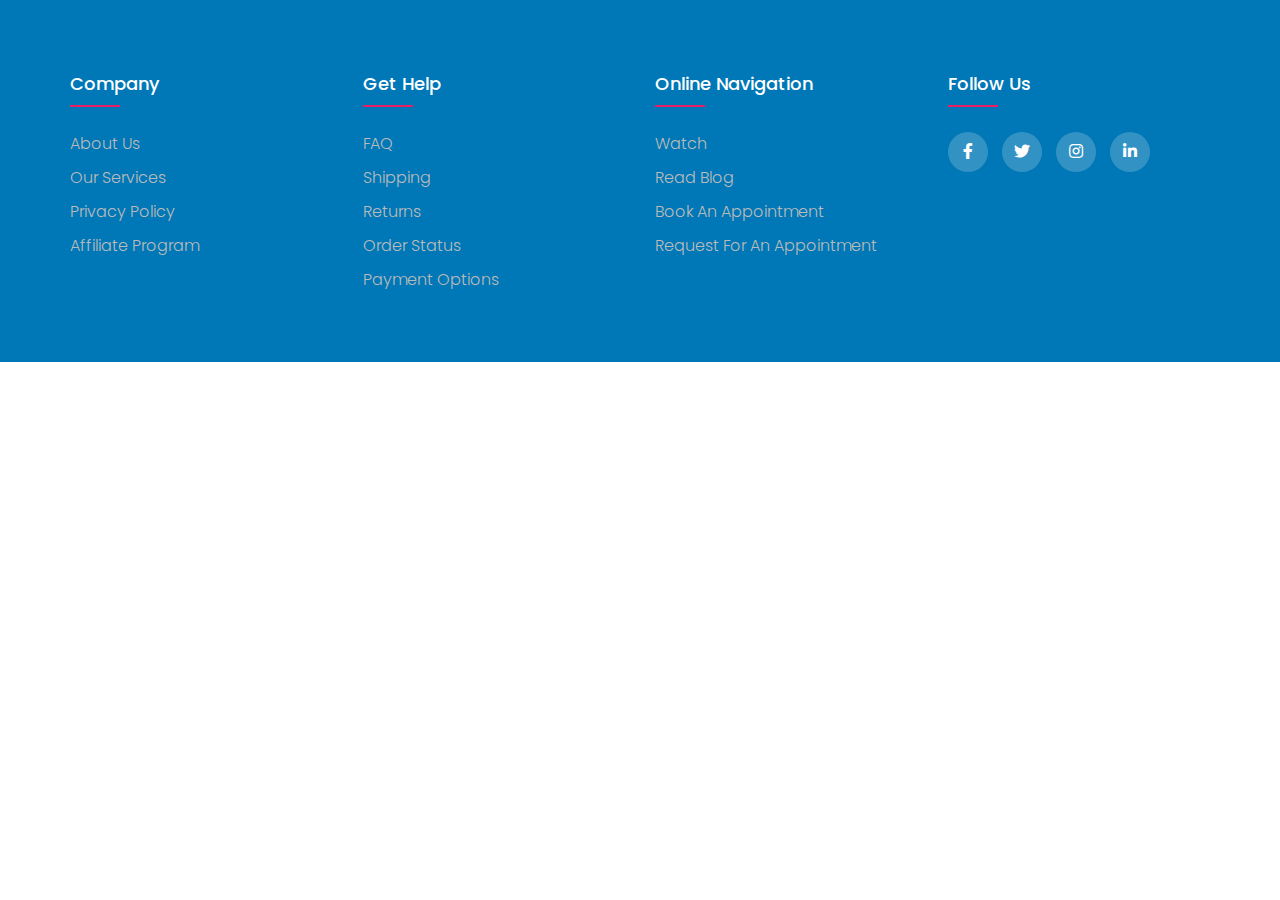
<file: about-Us.html>
<!DOCTYPE html>
<html lang="en">
<head>
  <title>Footer Design</title>
  <meta charset="utf-8">
  <meta name="viewport" content="width=device-width, initial-scale=1">
  <link rel="stylesheet" href="about.css">
  <link rel="stylesheet" type="text/css" href="https://cdnjs.cloudflare.com/ajax/libs/font-awesome/5.15.1/css/all.min.css">
</head>
<body>

  <footer class="footer">
  	 <div class="container">
  	 	<div class="row">
  	 		<div class="footer-col">
  	 			<h4>company</h4>
  	 			<ul>
  	 				<li><a href="#">about us</a></li>
  	 				<li><a href="#">our services</a></li>
  	 				<li><a href="#">privacy policy</a></li>
  	 				<li><a href="#">affiliate program</a></li>
  	 			</ul>
  	 		</div>
  	 		<div class="footer-col">
  	 			<h4>get help</h4>
  	 			<ul>
  	 				<li><a href="#">FAQ</a></li>
  	 				<li><a href="#">shipping</a></li>
  	 				<li><a href="#">returns</a></li>
  	 				<li><a href="#">order status</a></li>
  	 				<li><a href="#">payment options</a></li>
  	 			</ul>
  	 		</div>
  	 		<div class="footer-col">
  	 			<h4>online Navigation</h4>
  	 			<ul>
  	 				<li><a href="#">watch</a></li>
  	 				<li><a href="#">Read Blog</a></li>
  	 				<li><a href="#">Book an appointment</a></li>
  	 				<li><a href="#">Request for an appointment</a></li>
  	 			</ul>
  	 		</div>
  	 		<div class="footer-col">
  	 			<h4>follow us</h4>
  	 			<div class="social-links">
  	 				<a href="#"><i class="fab fa-facebook-f"></i></a>
  	 				<a href="#"><i class="fab fa-twitter"></i></a>
  	 				<a href="#"><i class="fab fa-instagram"></i></a>
  	 				<a href="#"><i class="fab fa-linkedin-in"></i></a>
  	 			</div>
  	 		</div>
  	 	</div>
  	 </div>
  </footer>

</body>
</html>
</file>
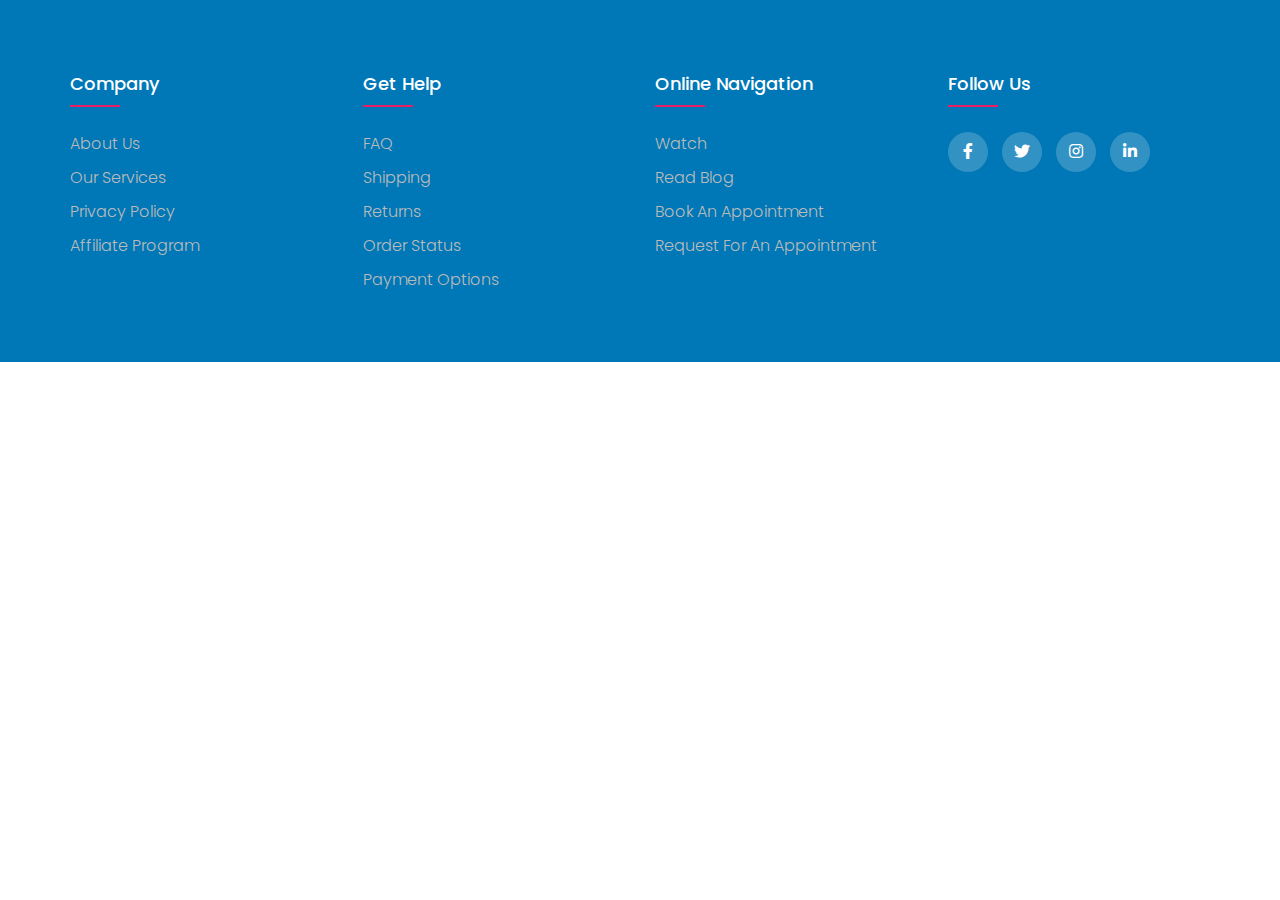
<file: auth/about-Us.html>
<!DOCTYPE html>
<html lang="en">
<head>
  <title>Footer Design</title>
  <meta charset="utf-8">
  <meta name="viewport" content="width=device-width, initial-scale=1">
  <link rel="stylesheet" href="about.css">
  <link rel="shortcut icon" type="image/png" href="images/images/Health logo.svg">
  <link rel="stylesheet" type="text/css" href="https://cdnjs.cloudflare.com/ajax/libs/font-awesome/5.15.1/css/all.min.css">
</head>
<body>

  <footer class="footer">
  	 <div class="container">
  	 	<div class="row">
  	 		<div class="footer-col">
  	 			<h4>company</h4>
  	 			<ul>
  	 				<li><a href="#">about us</a></li>
  	 				<li><a href="#">our services</a></li>
  	 				<li><a href="#">privacy policy</a></li>
  	 				<li><a href="#">affiliate program</a></li>
  	 			</ul>
  	 		</div>
  	 		<div class="footer-col">
  	 			<h4>get help</h4>
  	 			<ul>
  	 				<li><a href="#">FAQ</a></li>
  	 				<li><a href="#">shipping</a></li>
  	 				<li><a href="#">returns</a></li>
  	 				<li><a href="#">order status</a></li>
  	 				<li><a href="#">payment options</a></li>
  	 			</ul>
  	 		</div>
  	 		<div class="footer-col">
  	 			<h4>online Navigation</h4>
  	 			<ul>
  	 				<li><a href="#">watch</a></li>
  	 				<li><a href="#">Read Blog</a></li>
  	 				<li><a href="#">Book an appointment</a></li>
  	 				<li><a href="#">Request for an appointment</a></li>
  	 			</ul>
  	 		</div>
  	 		<div class="footer-col">
  	 			<h4>follow us</h4>
  	 			<div class="social-links">
  	 				<a href="#"><i class="fab fa-facebook-f"></i></a>
  	 				<a href="#"><i class="fab fa-twitter"></i></a>
  	 				<a href="#"><i class="fab fa-instagram"></i></a>
  	 				<a href="#"><i class="fab fa-linkedin-in"></i></a>
  	 			</div>
  	 		</div>
  	 	</div>
  	 </div>
  </footer>

</body>
</html>
</file>
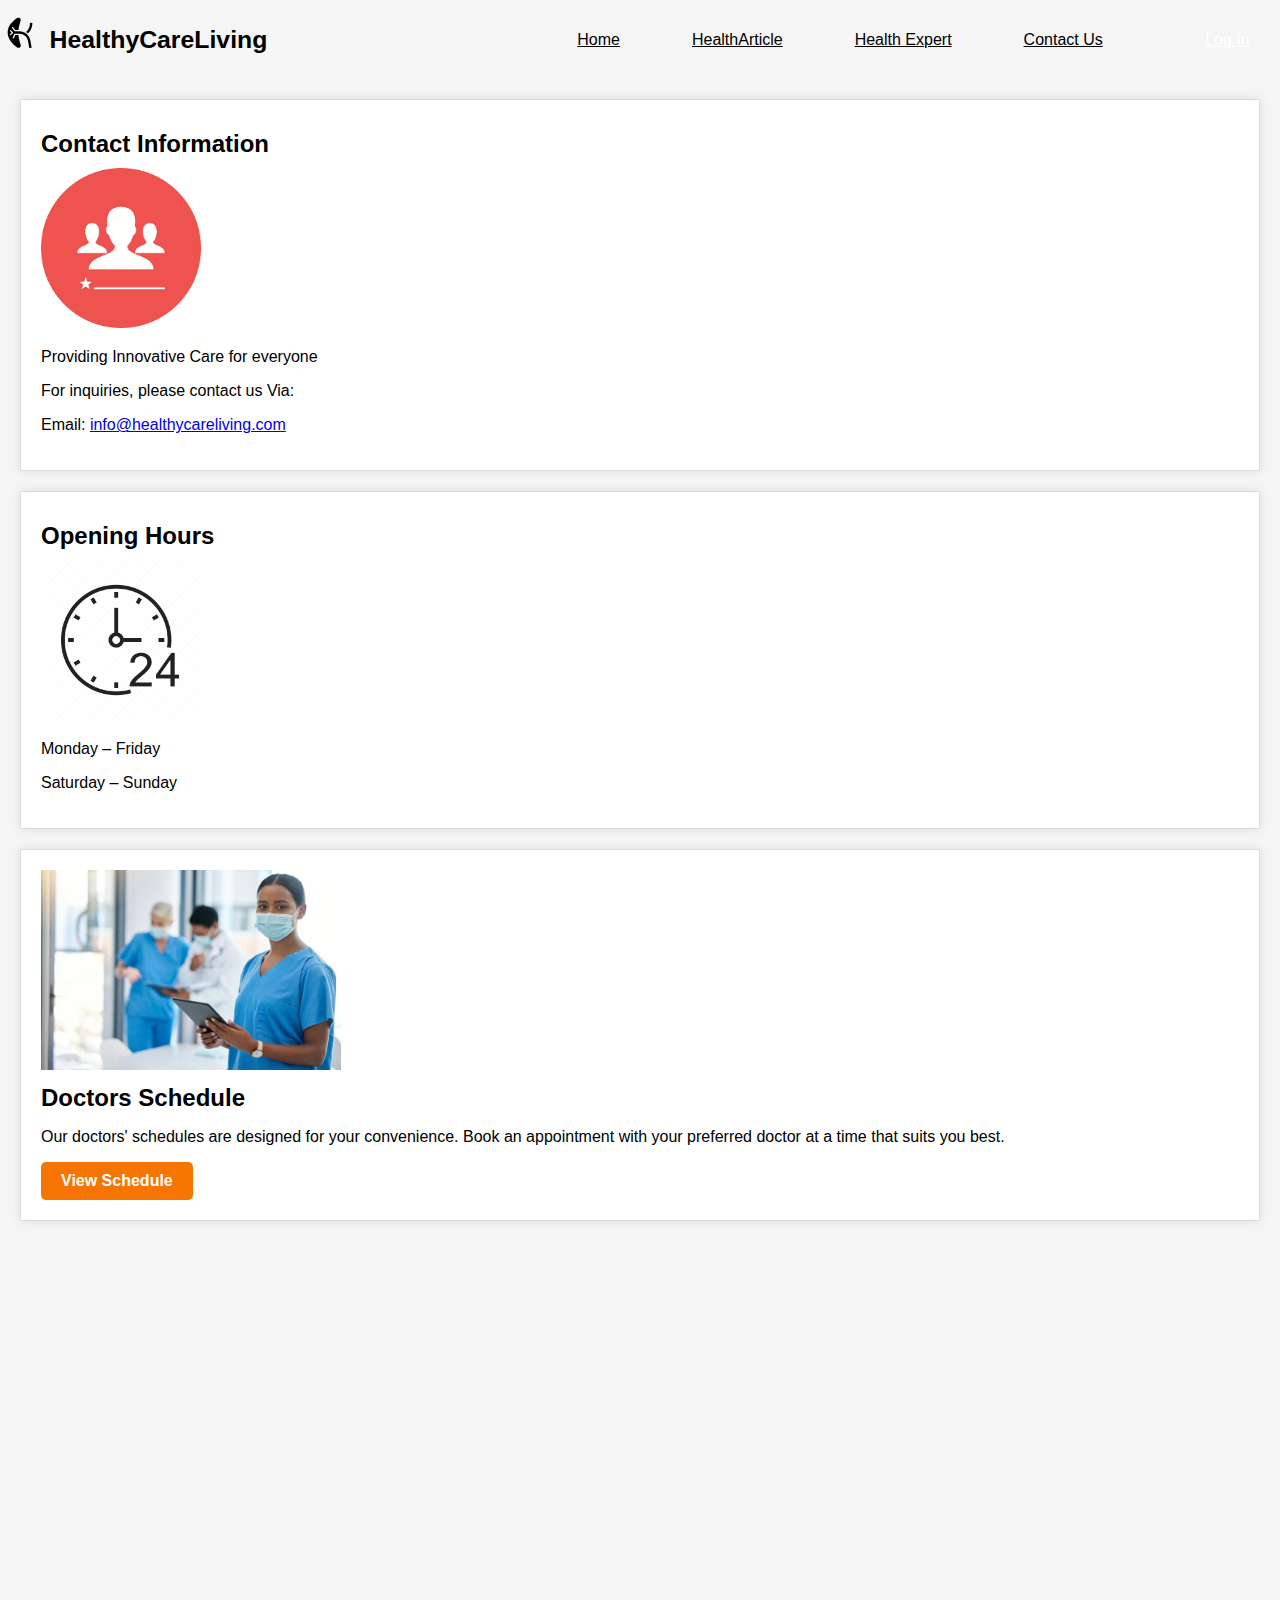
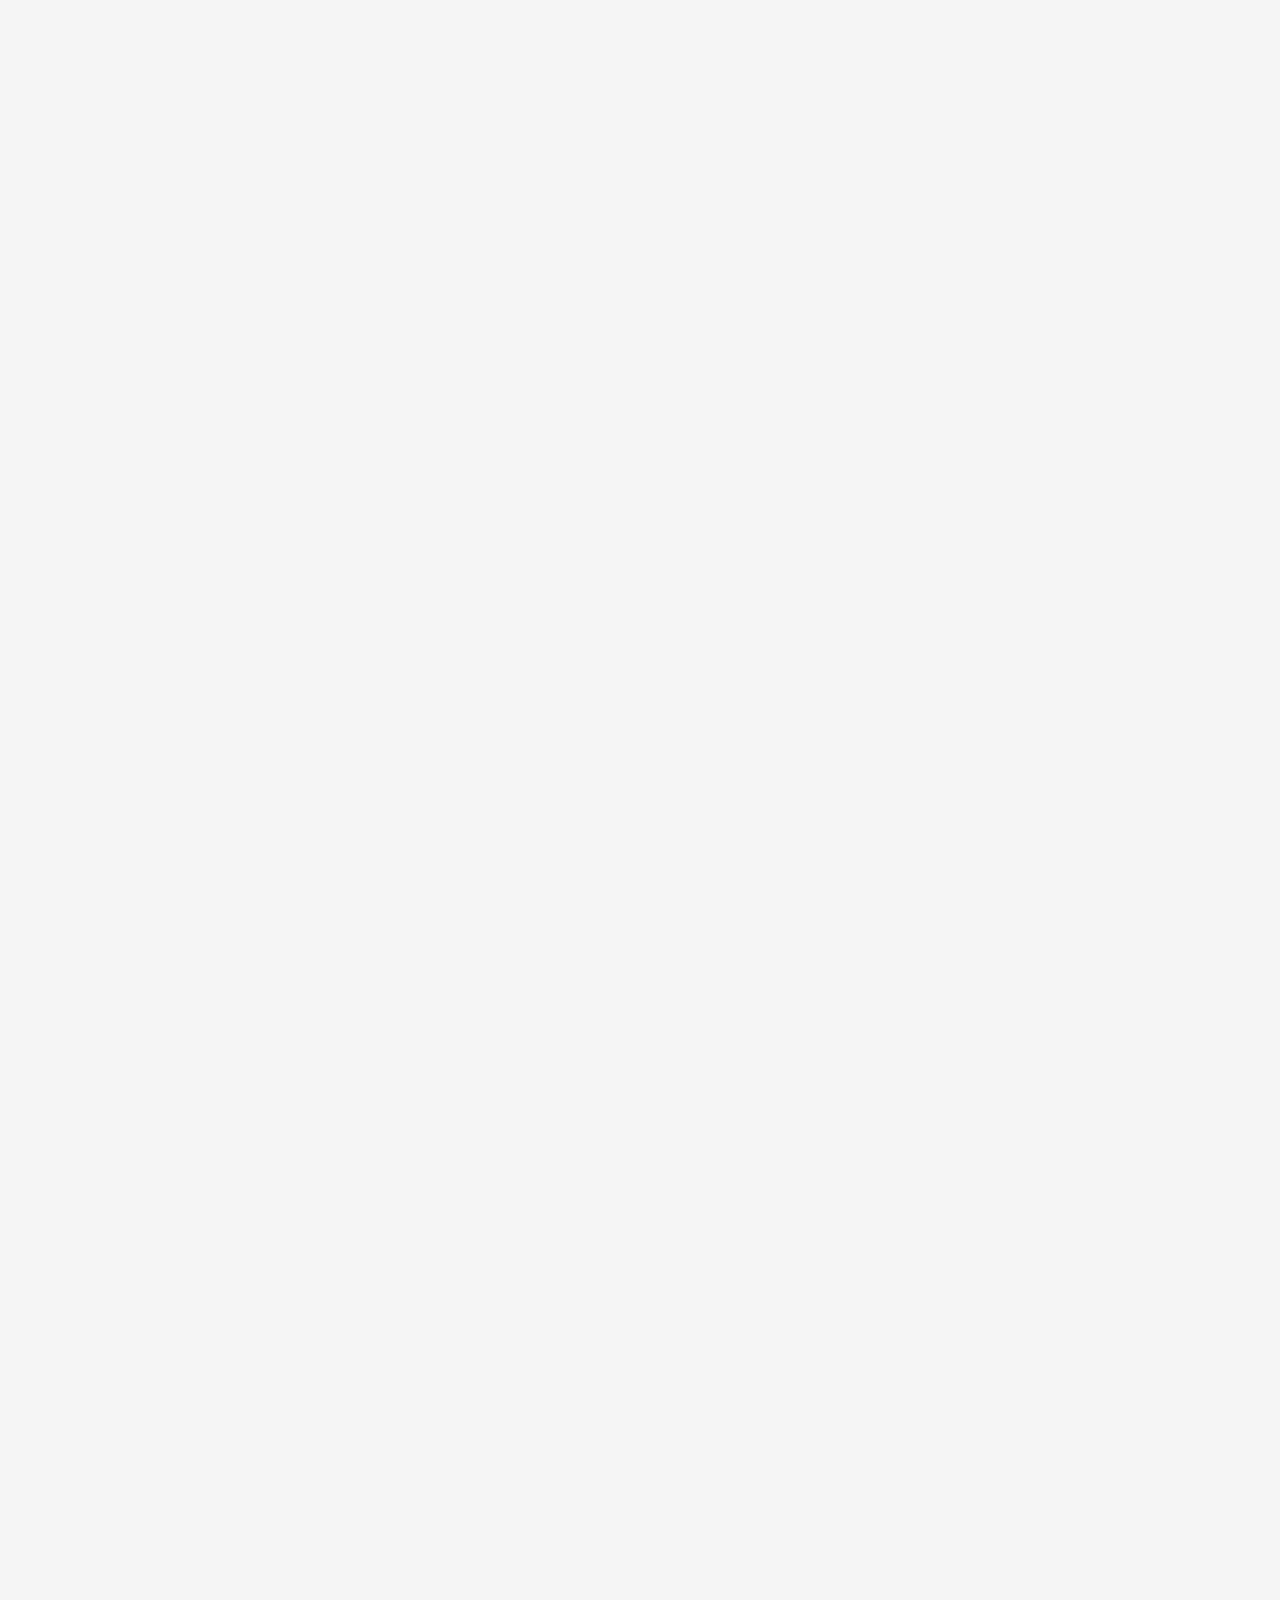
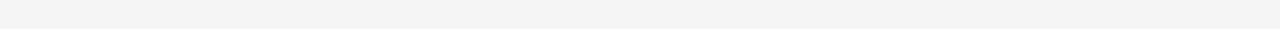
<file: auth/contact-Us.html>
<!DOCTYPE html>
<html lang="en">
<head>
    <meta charset="UTF-8">
    <meta name="viewport" content="width=device-width, initial-scale=1.0">
    <link rel="shortcut icon" type="image/svg" href="images/images/Health logo.svg">
    <link rel="stylesheet" href="contact.css">
    <link rel="stylesheet" href="nav/css/navigation_bar.css" />
    <title>Contact Us - HealthyCareLiving</title>
</head>
<body>
    <header>
        <div class="container">
          <div class="logo">
            <!-- redirects to home page on clicking the logo img -->
            <a href="landing.html">
                <img src="images/images/Health logo.svg" alt="Logo">
            </a>
            <h3>HealthyCareLiving</h3>
          </div>

          <div class="links">
            <ul>
              <li><a href="landing.html">Home</a></li>
              <li><a href="health-Article.html">HealthArticle</a></li>
              <li><a href="health-Expert.html">Health Expert</a></li>
              <li><a href="contact-Us.html">Contact Us</a></li>
              <li><a href="login.html" class="btn">Log In</a></li>
            </ul>
          </div>

          <div class="overlay"></div>

          <div class="hamburger-menu">
            <div class="bar"></div>
          </div>
        </div>
      </header>
    
    <section id="contact-information" class="reveal-text">
        
        <h2>Contact Information</h2>
        <img src="images/images/Test.png" alt="" width="160" height="160">
        <p>Providing Innovative Care for everyone</p>
        <p>For inquiries, please contact us Via:</p>
        <p>Email: <a href="mailto:info@healthycareliving.com">info@healthycareliving.com</a></p>
    </section>

    <section id="opening-hours" class="reveal-text">
        <h2>Opening Hours</h2>
        <img src="images/images/5915414.png" alt="" width="160" height="160">
        <p>Monday – Friday</p>
        <p>Saturday – Sunday</p>
    </section>

    <section id="doctors-schedule" class="reveal-text">
        <img src="images/images/nurse.jpg" alt="" width="300" height="200">
        <h2>Doctors Schedule</h2>
        <p>Our doctors' schedules are designed for your convenience. Book an appointment with your preferred doctor at a time that suits you best.</p>
        <a href="health-Expert.html" class="button">View Schedule</a>
    </section>

    <section id="emergency-care" class="reveal-text">
        <h2>Emergency Care</h2>
        <img src="images/images/ambulance.png" alt="" width="300" height="200">
        <p>If you require emergency care, please visit our 24-hour Accident and Emergency unit or call our emergency helpline for assistance and ambulance pick-up.</p>
        <p>Emergency Helpline: <a href="tel:0000000000">1010101000</a></p>
        <p>Get quality care when you need it.</p>
    </section>

    <section id="our-specialties" class="specialty reveal-text">
    
        <div>
            <h3>General Internal Medicine</h3>
            <p>Helping you achieve your health potential.</p>
        </div>
        <div>
            <h3>Radiologist</h3>
            <p>Expert care in medical imaging and diagnostics.</p>
        </div>
        <div>
            <h3>General Surgeon</h3>
            <p>Surgical expertise for a wide range of medical conditions.</p>
        </div>
        <div>
            <h3>Obstetrician/Gynecologist</h3>
            <p>Specialized care for women's health and pregnancy.</p>
        </div>
        <div>
            <h3>Pulmonologist</h3>
            <p>Respiratory and lung health specialists.</p>
        </div>
        <div>
            <h3>Neurologist</h3>
            <p>Diagnosis and treatment of neurological disorders.</p>
        </div>
        <div>
            <h3>Cardiologist</h3>
            <p>Heart and cardiovascular health experts.</p>
        </div>
        <!-- specialties -->
        <a href="health-Article.html" class="button">Get Care Today</a>
        <a href="health-Expert.html" class="button">Find a Doctor</a>
    </section>

    <section id="international-patients" class="reveal-text">
        <h2>International Patients</h2>
        <img src="images/images/doc1.jpg" alt="" width="300" height="200">
        <p>Welcome to Healthycare Living!</p>
        <p>We provide the right medical care tips and treatment to both local and international clients.</p>
        <p>This website has become an integral part of the healthcare sector,offering care,safety,clarity and honesty to communities from the region and beyond. Today, clients find healthcare information that combines world-class service with compassion and simplicity.</p>
        <p>Dr. Andrew</p>
        <p>Chief Strategist</p>
    </section>

    <section id="testimonials" class="testimonial-section reveal-text">
        <h2>Patients/Clients Experience</h2>
        
        <div class="testimonial-card">
            <img src="images/images/Test3.png" alt="">
            <h3>Smith</h3>
            <p>"The doctors and specialists here are top-notch. I appreciate the personalized approach to healthcare."</p>
        </div>

        <div class="testimonial-card">
            <img src="images/images/Test2.png" alt="">
            <h3>Johnson</h3>
            <p>"I had a positive experience with the Healthycare Living team. Their commitment to patient well-being is commendable."</p>
        </div>
    </section>

    <section id="social-media" class="reveal-text">
        <h2>Follow Us on Social Media</h2>
        <ul class="social-links">
            <li><a href="https://www.facebook.com"><img src="images/images/facebook.svg" alt="Facebook"></a></li>
            <li><a href="https://twitter.com/accounts/login/"><img src="images/images/twitter.svg" alt="Twitter"></a></li>
            <li><a href="https://www.instagram.com/accounts/login/"><img src="images/images/instagram1.svg" alt="Instagram"></a></li>
            <!--  social media links -->
        </ul>
    </section>

    <footer class="reveal-text">
        <p>&copy; 2023 HealthyCareLiving designed by Daniel Burongu</p>
    </footer>




    <!-- script -->
    <script src="contact.js"></script>
</body>
</html>
</file>
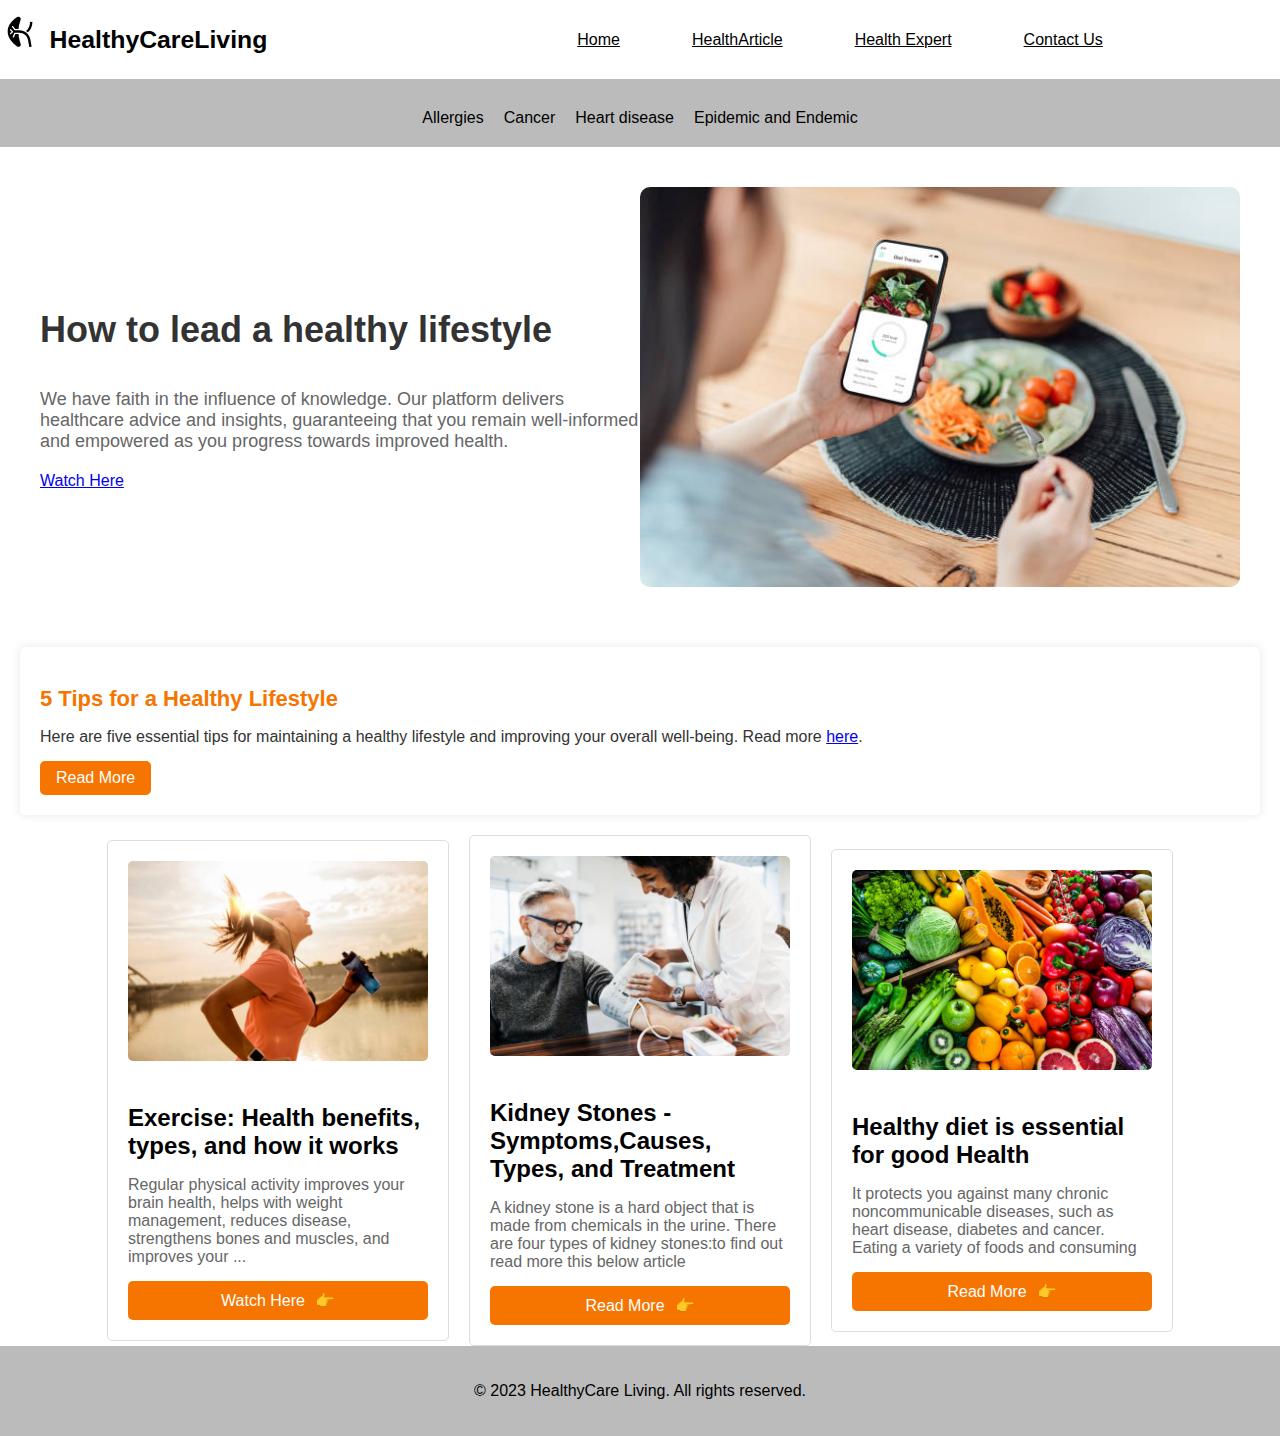
<file: auth/health-Article.html>
<!DOCTYPE html>
<html lang="en">
<head>
  <meta charset="UTF-8">
  <meta name="viewport" content="width=device-width, initial-scale=1.0">
  <title>Health Article</title>
  <link rel="stylesheet" href="article.css">
  <link rel="preconnect" href="https://fonts.googleapis.com">
  <link rel="shortcut icon" type="image/png" href="images/images/Health logo.svg">
  <link rel="stylesheet" href="nav/css/navigation_bar.css" />
<link rel="preconnect" href="https://fonts.gstatic.com" crossorigin>
<link href="https://fonts.googleapis.com/css2?family=Cormorant+Garamond:wght@300&family=Poppins:wght@200;300;400;500;600;700;900&family=Raleway:wght@300;900&family=Roboto:ital,wght@1,300;1,500&family=Space+Grotesk:wght@300;400;500;600;700&display=swap" rel="stylesheet">
</head>
<body>



  <!--going back to main page-->
  <header>
    <div class="container">
      <div class="logo">
        <!-- <img src="./images/Health logo.svg" alt="logo" /> -->
        <a href="landing.html">
          <img src="images/images/Health logo.svg" alt="Logo">
        </a>
        <h3>HealthyCareLiving</h3>
      </div>

      <div class="links">
        <ul>
          <li><a href="landing.html">Home</a></li>
          <li><a href="health-Article.html">HealthArticle</a></li>
          <li><a href="health-Expert.html">Health Expert</a></li>
          <li><a href="contact-Us.html">Contact Us</a></li>
          <li><a href="login.html" class="btn">Log In</a></li>
        </ul>
      </div>

      <div class="overlay"></div>

      <div class="hamburger-menu">
        <div class="bar"></div>
      </div>
    </div>
  </header>

  <!--headline section -->
  <header class="header">
    <!-- <h1 class="logo">Your Health Info Center</h1> -->
    <nav class="navbar">
      <a href="https://www.healthline.com/health/allergies">Allergies</a>
      <a href="https://www.cancer.gov/about-cancer/understanding/what-is-cancer">Cancer</a>
      <a href="https://shorturl.at/lCGR6">Heart disease</a>
      <a href="https://www.lung.org/blog/epidemic-pandemic-endemic-covid">Epidemic and Endemic</a>
    </nav>
  </header>

  <section class="hero-section">
    <div class="text-section">
      <h1>How to lead a healthy lifestyle</h1>
      <p>We have faith in the influence of knowledge. Our platform delivers healthcare advice and insights, guaranteeing that you remain well-informed and empowered as you progress towards improved health.</p>
      <a href="https://shorturl.at/zAGIN" class="cta-button">Watch Here</a>
    </div>
    <div class="visual-section">
      <img src="images/images/calories.jpg" alt="">
    </div>
  </section>

  <section id="blog-section" class="blog-section">
    <div class="blog-post">
      <h2>5 Tips for a Healthy Lifestyle</h2>
      <p>Here are five essential tips for maintaining a healthy lifestyle and improving your overall well-being. Read more <a href="https://www.healthshots.com/how-to/5-tips-to-live-a-healthy-and-balanced-lifestyle/">here</a>.</p>
      <a href="https://www.nhsinform.scot/illnesses-and-conditions/a-to-z/" class="read-more-button">Read More</a>
    </div>

    <!-- more blog posts here to be added -->

  </section>
    <!--lower section-->
  <section class="featured-section">
    <div class="card">
      <img src="images/images/excersie2.jpg" alt="Image description" />
      <h3>Exercise: Health benefits, types, and how it works</h3>
      <p>Regular physical activity improves your brain health, helps with weight management, reduces disease, strengthens bones and muscles, and improves your ...</p>
      <a href="https://www.youtube.com/watch?v=MilYefF9DjI&ab_channel=TheInfographicsShow">Watch Here</a>
    </div>
    <!--TO  Add more similar card elements for other content -->
    <div class="card">
      <img src="images/images/doc1.jpg" alt="">
      <h3>Kidney Stones - Symptoms,Causes, Types, and Treatment</h3>
      <p>A kidney stone is a hard object that is made from chemicals in the urine. There are four types of kidney stones:to find out read more this below article</p>
      <a href="https://shorturl.at/IL345">Read More</a>
    </div>
  
    <div class="card">
      <img src="images/images/heatjyfoood.jpg" alt="">
      <h3>Healthy diet is essential for good Health</h3>
      <p>It protects you against many chronic noncommunicable diseases, such as heart disease, diabetes and cancer. Eating a variety of foods and consuming</p>
      <a href="https://www.who.int/initiatives/behealthy/healthy-diet">Read More</a>
    </div>
  
  </section>

  <footer class="footer-section">
    <p>&copy; 2023 HealthyCare Living. All rights reserved.</p>
  </footer>

</body>
</html>
</file>
<file: about.css>
@import url('https://fonts.googleapis.com/css2?family=Poppins:wght@300;400;500;600;700&display=swap');
body{
	line-height: 1.5;
	font-family: 'Poppins', sans-serif;
}
*{
	margin:0;
	padding:0;
	box-sizing: border-box;
}
.container{
	max-width: 1170px;
	margin:auto;
}
.row{
	display: flex;
	flex-wrap: wrap;
}
ul{
	list-style: none;
}
.footer{
	background-color: #0077b6;
    padding: 70px 0;
}
.footer-col{
   width: 25%;
   padding: 0 15px;
}
.footer-col h4{
	font-size: 18px;
	color: #ffffff;
	text-transform: capitalize;
	margin-bottom: 35px;
	font-weight: 500;
	position: relative;
}
.footer-col h4::before{
	content: '';
	position: absolute;
	left:0;
	bottom: -10px;
	background-color: #e91e63;
	height: 2px;
	box-sizing: border-box;
	width: 50px;
}
.footer-col ul li:not(:last-child){
	margin-bottom: 10px;
}
.footer-col ul li a{
	font-size: 16px;
	text-transform: capitalize;
	color: #ffffff;
	text-decoration: none;
	font-weight: 300;
	color: #bbbbbb;
	display: block;
	transition: all 0.3s ease;
}
.footer-col ul li a:hover{
	color: #ffffff;
	padding-left: 8px;
}
.footer-col .social-links a{
	display: inline-block;
	height: 40px;
	width: 40px;
	background-color: rgba(255,255,255,0.2);
	margin:0 10px 10px 0;
	text-align: center;
	line-height: 40px;
	border-radius: 50%;
	color: #ffffff;
	transition: all 0.5s ease;
}
.footer-col .social-links a:hover{
	color: #24262b;
	background-color: #ffffff;
}

/*responsive*/
@media(max-width: 767px){
  .footer-col{
    width: 50%;
    margin-bottom: 30px;
}
}
@media(max-width: 574px){
  .footer-col{
    width: 100%;
}
}
</file>
<file: auth/about.css>
@import url('https://fonts.googleapis.com/css2?family=Poppins:wght@300;400;500;600;700&display=swap');
body{
	line-height: 1.5;
	font-family: 'Poppins', sans-serif;
}
*{
	margin:0;
	padding:0;
	box-sizing: border-box;
}
.container{
	max-width: 1170px;
	margin:auto;
}
.row{
	display: flex;
	flex-wrap: wrap;
}
ul{
	list-style: none;
}
.footer{
	background-color: #0077b6;
    padding: 70px 0;
}
.footer-col{
   width: 25%;
   padding: 0 15px;
}
.footer-col h4{
	font-size: 18px;
	color: #ffffff;
	text-transform: capitalize;
	margin-bottom: 35px;
	font-weight: 500;
	position: relative;
}
.footer-col h4::before{
	content: '';
	position: absolute;
	left:0;
	bottom: -10px;
	background-color: #e91e63;
	height: 2px;
	box-sizing: border-box;
	width: 50px;
}
.footer-col ul li:not(:last-child){
	margin-bottom: 10px;
}
.footer-col ul li a{
	font-size: 16px;
	text-transform: capitalize;
	color: #ffffff;
	text-decoration: none;
	font-weight: 300;
	color: #bbbbbb;
	display: block;
	transition: all 0.3s ease;
}
.footer-col ul li a:hover{
	color: #ffffff;
	padding-left: 8px;
}
.footer-col .social-links a{
	display: inline-block;
	height: 40px;
	width: 40px;
	background-color: rgba(255,255,255,0.2);
	margin:0 10px 10px 0;
	text-align: center;
	line-height: 40px;
	border-radius: 50%;
	color: #ffffff;
	transition: all 0.5s ease;
}
.footer-col .social-links a:hover{
	color: #24262b;
	background-color: #ffffff;
}

/*responsive*/
@media(max-width: 767px){
  .footer-col{
    width: 50%;
    margin-bottom: 30px;
}
}
@media(max-width: 574px){
  .footer-col{
    width: 100%;
}
}
</file>
<file: auth/contact.css>
body {
    font-family: Arial, sans-serif;
    background-color: #f5f5f5;
    margin: 0;
    padding: 0;
    font-size: 16px;
}


h1 {
    font-size: 36px;
    margin: 10px 0;
}

section {
    margin: 20px;
    padding: 20px;
    border: 1px solid #ddd;
    background-color: #fff;
    box-shadow: 0 0 10px rgba(0, 0, 0, 0.1);
}

h2 {
    font-size: 24px;
    margin: 10px 0;
}

.specialty {
    display: grid;
    grid-template-columns: repeat(auto-fit, minmax(250px, 1fr));
    gap: 20px;
}

.specialty h3 {
    font-size: 20px;
    margin: 10px 0;
}

.specialty p {
    font-size: 16px;
    margin: 10px 0;
}

.button {
    display: inline-block;
    padding: 10px 20px;
    background-color: #F57500;
    color: #fff;
    text-decoration: none;
    border-radius: 5px;
    font-weight: bold;
    margin-right: 10px;
}

a.button:hover {
    background-color: #222425;
}

#social-media {
    margin: 20px;
    padding: 20px;
    border: 1px solid #ddd;
    background-color: #fff;
    box-shadow: 0 0 10px rgba(0, 0, 0, 0.1);
}

#social-media h2 {
    font-size: 24px;
    margin: 10px 0;
}

.social-links {
    list-style: none;
    padding: 0;
}

.social-links li {
    display: inline-block;
    margin-right: 10px;
}

.social-links a img {
    width: 32px;
    height: 32px;
}

footer {
    text-align: center;
    background-color: #bbb;
    color: black;
    padding: 10px;
    font-size: 14px;
    margin-top: 0; 
    margin-bottom: 0;
}

/* Hide the card below the footer */
body > div {
    display: none;
}

/*smooth scroll*/
html {
    scroll-behavior: smooth;
}


/* Existing CSS Code */

.testimonial-section {
    margin: 20px;
    padding: 20px;
    border: 1px solid #ddd;
    background-color: #fff;
    box-shadow: 0 0 10px rgba(0, 0, 0, 0.1);
}

.testimonial-card {
    display: grid;
    grid-template-columns: 1fr;
    gap: 20px;

}

.testimonial-card img {
    width: 100px;
    height: 100px;
    border-radius: 80%;
    object-fit: co;
}





.testimonial-card h3 {
    font-size: 18px;
    margin: 0;
}

.testimonial-card p {
    font-size: 16px;
    margin: 0;
}


/* new */
.reveal-text {
    opacity: 0;
    transform: translateY(20px);
    transition: opacity 0.8s, transform 0.8s;
  }
  
  .reveal-text.active {
    opacity: 1;
    transform: translateY(0);
}
</file>
<file: auth/nav/css/navigation_bar.css>
@import url("https://fonts.googleapis.com/css2?family=Poppins:wght@100;200;300;400;500;600;700;800;900&display=swap");

.light {
  --mainColor: #F57500;
  --hoverColor: #fb9c45;
  --backgroundColor: #f1f8fc;
  --darkOne: #312f3a;
  --darkTwo: #45424b;
  --lightOne: #919191;
  --lightTwo: #aaa;
}

.dark {
  --mainColor: #F57500;
  --hoverColor: #fb9c45;
  --backgroundColor: #192e3a;
  --darkOne: #f3f3f3;
  --darkTwo: #fff;
  --lightOne: #ccc;
  --lightTwo: #e7e3e3;
}


.big-wrapper {
    position: relative;
    padding: 1.7rem 0 2rem;
    width: 100%;
    min-height: 100vh;
    overflow: hidden;
    background-color: var(--backgroundColor);
    display: flex;
    flex-direction: column;
    justify-content: space-between;
  }

header {
    position: relative;
    z-index: 70;
  }
  
  header .container {
    display: flex;
    justify-content: space-between;
    align-items: center;
  }
  
  .overlay {
    display: none;
  }
  
  .logo {
    display: flex;
    align-items: center;
    cursor: pointer;
  }
  
  .logo img {
    width: 40px;
    margin-right: 0.6rem;
    margin-top: -0.6rem;
  }
  
  .logo h3 {
    color: var(--darkTwo);
    font-size: 1.55rem;
    line-height: 1.2;
    font-weight: 700;
  }
  
  .links ul {
    display: flex;
    list-style: none;
    align-items: center;
  }
  
  .links a {
    color: var(--lightTwo);
    margin-left: 4.5rem;
    display: inline-block;
    transition: 0.3s;
  }
  
  .links a:hover {
    color: var(--hoverColor);
    transform: scale(1.05);
  }
  
  .btn {
    display: inline-block;
    padding: 0.9rem 1.9rem;
    color: #fff !important;
    background-color: var(--mainColor);
    border-radius: 16px;
    text-transform: capitalize;
    transition: 0.3s;
  }
  
  .btn:hover {
    background-color: var(--hoverColor);
    transform: scale(1) !important;
  }
  
  .hamburger-menu {
    position: relative;
    z-index: 99;
    width: 2rem;
    height: 2rem;
    display: flex;
    align-items: center;
    justify-content: center;
    cursor: pointer;
    display: none;
  }
  
  .hamburger-menu .bar {
    position: relative;
    width: 100%;
    height: 3px;
    background-color: var(--darkTwo);
    border-radius: 3px;
    transition: 0.5s;
  }
  
  .bar::before,
  .bar::after {
    content: "";
    position: absolute;
    width: 100%;
    height: 100%;
    background-color: var(--darkTwo);
    border-radius: 3px;
    transition: 0.5s;
  }
  
  .bar::before {
    transform: translateY(-8px);
  }
  
  .bar::after {
    transform: translateY(8px);
  }
  
.big-wrapper.active .hamburger-menu .bar {
    background-color: transparent;
  }
  
  .big-wrapper.active .bar::before {
    transform: translateY(0) rotate(-45deg);
  }
  
  .big-wrapper.active .bar::after {
    transform: translateY(0) rotate(45deg);
  }
  
  .showcase-area .container {
    display: grid;
    grid-template-columns: repeat(2, 1fr);
    align-items: center;
    justify-content: center;
  }
  
  .big-title {
    font-size: 1.4rem;
    color: var(--darkOne);
    text-transform: capitalize;
    line-height: 1.4;
  }
  
  .text {
    color: var(--lightOne);
    font-size: 1.1rem;
    margin: 1.9rem 0 2.5rem;
    max-width: 600px;
    line-height: 2.3;
  }
  
  .showcase-area .btn {
    box-shadow: 0 0 40px 2px rgba(0, 0, 0, 0.05);
  }
  
  .person {
    width: 123%;
    transform: translate(15%, 25px);
  }
  
  .toggle-btn {
    display: inline-block;
    border: none;
    background: var(--darkTwo);
    color: var(--backgroundColor);
    outline: none;
    cursor: pointer;
    height: 39px;
    width: 39px;
    border-radius: 50%;
    font-size: 1.1rem;
    transition: 0.3s;
  }
  
  .toggle-btn i {
    line-height: 39px;
  }
  
  .toggle-btn:hover {
    background: var(--mainColor);
  }
  
  .big-wrapper.light .toggle-btn i:last-child {
    display: none;
  }
  
  .big-wrapper.light .toggle-btn i:first-child {
    display: block;
  }
  
  .big-wrapper.dark .toggle-btn i:last-child {
    display: block;
  }
  
  .big-wrapper.dark .toggle-btn i:first-child {
    display: none;
  }
  
  .shape {
    position: absolute;
    z-index: 0;
    width: 500px;
    bottom: -180px;
    left: -15px;
    opacity: 0.1;
  }
  
  .copy {
    position: absolute;
    top: 0;
    left: 0;
    z-index: 100;
    animation: appear 1s 1 both;
  }
  
  @keyframes appear {
    0% {
      clip-path: circle(30% at -25% -25%);
    }
    100% {
      clip-path: circle(150% at 0 0);
    }
  }
  
  @media screen and (max-width: 870px) {
    .hamburger-menu {
      display: flex;
    }
  
    .links {
      position: fixed;
      top: 0;
      right: 0;
      max-width: 450px;
      width: 100%;
      height: 100%;
      background-color: var(--mainColor);
      z-index: 95;
      display: flex;
      align-items: center;
      justify-content: center;
      transform: translateX(100%);
      transition: 0.5s;
    }
  
    .links ul {
      flex-direction: column;
    }
  
    .links a {
      color: #fff;
      margin-left: 0;
      padding: 2rem 0;
    }
  
    .links .btn {
      background: none;
    }
  
    .overlay {
      display: block;
      position: fixed;
      top: 0;
      left: 0;
      right: 0;
      bottom: 0;
      background-color: rgba(0, 0, 0, 0.7);
      opacity: 0;
      pointer-events: none;
      transition: 0.5s;
    }
  
    .big-wrapper.active .links {
      transform: translateX(0);
      box-shadow: 0 0 50px 2px rgba(0, 0, 0, 0.4);
    }
  
    .big-wrapper.active .overlay {
      pointer-events: all;
      opacity: 1;
    }
  
    .showcase-area {
      padding: 2.5rem 0;
      max-width: 700px;
      margin: 0 auto;
    }
  
    .showcase-area .container {
      grid-template-columns: 1fr;
      justify-content: center;
      grid-gap: 2rem;
    }
  
    .big-title {
      font-size: 1.1rem;
    }
  
    .text {
      font-size: 0.95rem;
      margin: 1.4rem 0 1.5rem;
    }
  
    .person {
      width: 100%;
      transform: none;
    }
  
    .logo h3 {
      font-size: 1.25rem;
    }
  
    .shape {
      bottom: -180px;
      left: -150px;
    }
  }
  
  @media screen and (max-width: 470px) {
    .container {
      padding: 0 1.5rem;
    }
  
    .big-title {
      font-size: 0.9rem;
    }
  
    .text {
      margin: 1.1rem 0 1.5rem;
    }
  
    .showcase-area .btn {
      font-size: 0.8rem;
    }
  }
</file>
<file: auth/article.css>
/* General Styles */
body {
    font-family: Arial, sans-serif;
    margin: 0;
  }
    
    /* Header and Navigation Styles */
  .header {
    background-color: #bbb; 
    padding: 20px;
    text-align: center;
      
  }
    
  .logo {
    color: "";
    font-size: 24px;
    margin: 0;
  }
    
  .navbar {
    display: flex;
    justify-content: center;
    margin-top: 10px;
  }
    
  .navbar a {
    text-decoration: none;
    color: black;
    margin: 0 10px;
    transition: all 0.3s ease;
  }
    
  .navbar a:hover {
    color: #F57500;
  }
  
  
  
    /* Hero Section Styles */
  .hero-section {
    display: grid;
    grid-template-columns: 1fr 1fr;
    padding: 40px;
  }
    
  .text-section {
    display: flex;
    flex-direction: column;
    justify-content: center;
  }
    
  .text-section h1 {
    font-size: 36px;
    color: #333;
    margin-bottom: 20px;
  }
    
  .text-section p {
    font-size: 18px;
    color: #666;
    margin-bottom: 20px;
  }
    
  
    /* Add styling for visuals here */
  .visual-section {
    display: flex;
    justify-content: center;
    align-items: center;
  }
      
  .visual-section img {
    max-width: 100%;
    max-height: 100%;
    border-radius: 10px;
    box-shadow: 0 4px 8px rgb(50, 50, 93, 0.25) 0px 6px 12px -2px,
    rgb(0, 0, 0, 0.3) 0px 3px 7px -3px;
  }
  
    
  /* Blog Section Styles */
  .blog-section {
    padding: 20px;
    display: grid;
    grid-template-columns: repeat(auto-fit, minmax(300px, 1fr));
    gap: 20px;
  }
    
  .blog-post {
    background-color: #ffffff;
    border-radius: 5px;
    padding: 20px;
    box-shadow: 0 0 10px rgba(0, 0, 0, 0.1);
  }
    
  .blog-post h2 {
    font-size: 22px;
    color: #F57500;
    margin-bottom: 10px;
  }
    
  .blog-post p {
    color: #333;
    margin-bottom: 15px;
  }
    
  .read-more-button {
    display: inline-block;
    padding: 8px 16px;
    background-color: #F57500;
    color: #fff;
    text-decoration: none;
    border-radius: 5px;
    transition: background-color 0.3s;
  }
    
  .read-more-button:hover {
    background-color: #ff3c78;
  }
    
  /* Footer Section Styles */
  .footer-section {
    background-color: #bbb;
    padding: 20px;
    text-align: center;
    color: black;
  }
  .home{
    background-color: #192e3a;
  }
  /* smooth scroll */
  html{
    scroll-behavior: smooth;
  }
  
  
  /* lower section */
  
  .featured-section {
    display: flex;
    flex-wrap: wrap;
    justify-content: center;
    align-items: center;
    gap: 20px;
  }
  
  .card {
    width: 300px;
    border: 1px solid #ddd;
    border-radius: 5px;
    padding: 20px;
  }
  
  .card img {
    width: 100%;
    border-radius: 5px;
    margin-bottom: 15px;
  }
  
  .card h3 {
    font-size: 1.5rem;
    margin-bottom: 10px;
  }
  
  .card p {
    color: #666;
    margin-bottom: 15px;
  }
  
  .card a {
    display: block;
    text-align: center;
    padding: 10px;
    color: #fff;
    background-color: #F57500;
    border-radius: 5px;
    text-decoration: none;
    transition: background-color 0.3s;
  }
  
  .card a:hover {
    background-color: #222425;
  }
  .card a::after{
    content: "👉";
    padding-left: 10px;
  }
</file>
